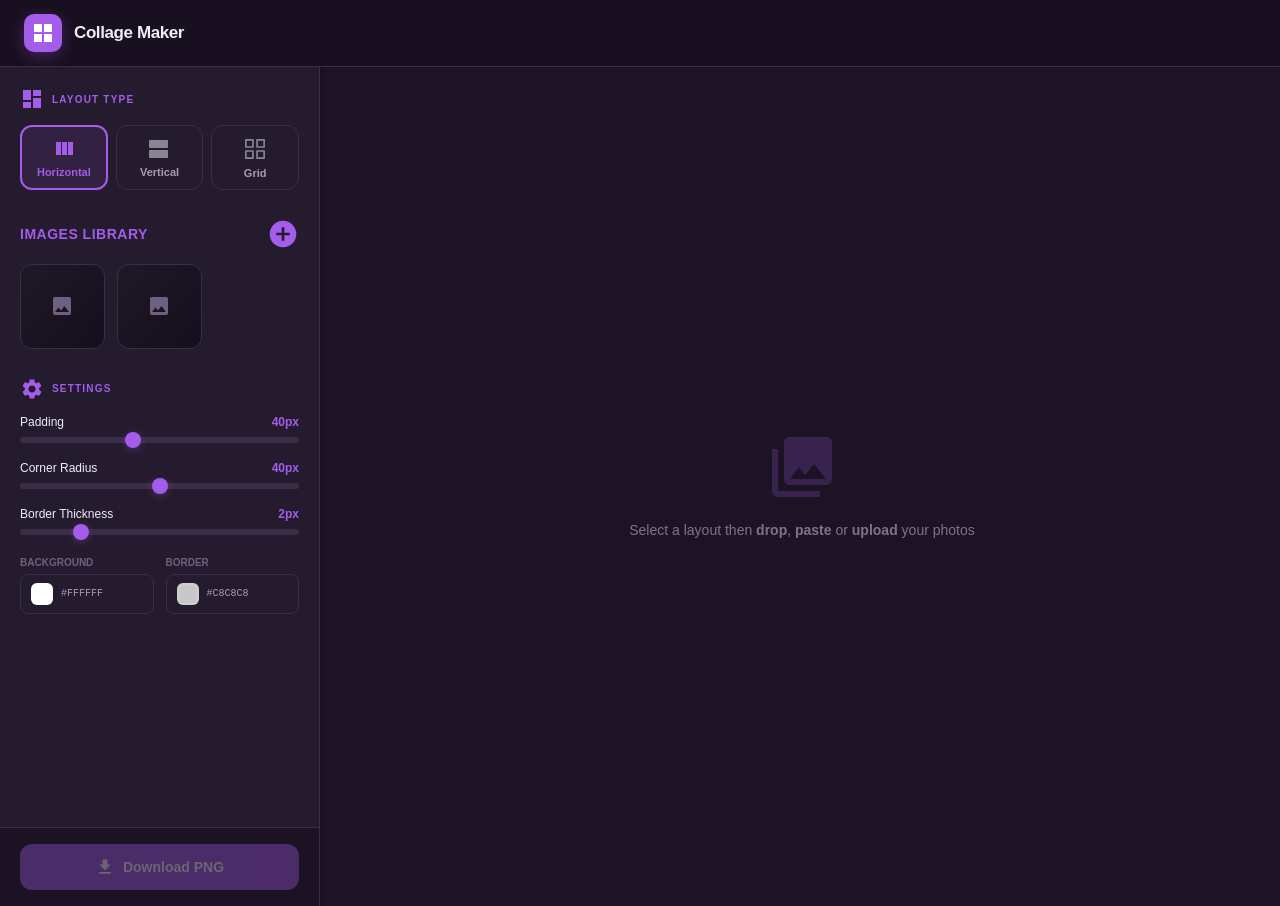
<file: index.html>
<!DOCTYPE html>
<html lang="en">
<head>
  <meta charset="UTF-8">
  <meta name="viewport" content="width=device-width, initial-scale=1.0, viewport-fit=cover">

  <title>Collage Maker — Create Photo Collages Online Free</title>
  <link rel="icon" type="image/png" href="favicon.png">
  <meta name="description" content="Free online collage maker. Create professional photo collages directly in your browser. Supports horizontal, vertical, and custom grid layouts with up to 25 images. No server uploads, 100% private.">
  <meta name="keywords" content="online collage maker, photo collage, create collage, free collage tool, private collage creator">
  <meta name="robots" content="index, follow">
  <link rel="canonical" href="https://collagemaker.app/">

  <!-- Open Graph -->
  <meta property="og:type" content="website">
  <meta property="og:url" content="https://collagemaker.app/">
  <meta property="og:title" content="Collage Maker — Professional Online Editor">
  <meta property="og:description" content="Create beautiful photo collages in seconds. No registration, no server uploads.">
  <meta property="og:image" content="https://collagemaker.app/og-image.png">
  <meta property="og:locale" content="en_US">

  <!-- Twitter Card -->
  <meta name="twitter:card" content="summary_large_image">
  <meta name="twitter:url" content="https://collagemaker.app/">
  <meta name="twitter:title" content="Collage Maker — Photo Collages Online">
  <meta name="twitter:description" content="Create private photo collages directly in your browser.">
  <meta name="twitter:image" content="https://collagemaker.app/og-image.png">

  <!-- Structured data -->
  <script type="application/ld+json">
  {
    "@context": "https://schema.org",
    "@type": "WebApplication",
    "name": "Collage Maker",
    "description": "Free online tool to create photo collages in the browser without server uploads.",
    "applicationCategory": "PhotographyApplication",
    "operatingSystem": "All",
    "offers": { "@type": "Offer", "price": "0", "priceCurrency": "USD" }
  }
  </script>
  <script src="icons.js"></script>
  <link rel="stylesheet" href="style.css">
</head>
<body>

<header>
  <div class="logo">
    <div class="logo-icon">
      <span class="material-symbols-outlined"><script>document.write(ICONS.grid_view)</script></span>
    </div>
    <div>
      <h1>Collage Maker</h1>
    </div>
  </div>
</header>

<div class="app">
  <aside class="sidebar" aria-label="Collage Settings">
    <div class="sidebar-scroll">

      <!-- Layout type -->
      <section>
        <div class="s-head">
          <span class="material-symbols-outlined"><script>document.write(ICONS.dashboard)</script></span>
          <h3>Layout Type</h3>
        </div>
        <div class="layout-grid" role="group" aria-label="Select layout type">
          <button class="lay-btn active" id="lay-h" onclick="setLayout('h')" title="Horizontal layout">
            <span class="material-symbols-outlined"><script>document.write(ICONS.view_column)</script></span>
            <span class="lay-name">Horizontal</span>
          </button>
          <button class="lay-btn" id="lay-v" onclick="setLayout('v')" title="Vertical layout">
            <span class="material-symbols-outlined"><script>document.write(ICONS.view_agenda)</script></span>
            <span class="lay-name">Vertical</span>
          </button>
          <button class="lay-btn" id="lay-grid" onclick="setLayout('grid')" title="Custom grid layout">
            <svg class="lay-svg" viewBox="-0.5 -0.5 16 16" fill="none" stroke="currentColor" stroke-linecap="round" stroke-linejoin="round" height="26" width="26">
              <path d="M1.875 1.875h4.375v4.375H1.875Z" stroke-width="1"></path>
              <path d="M8.75 1.875h4.375v4.375h-4.375Z" stroke-width="1"></path>
              <path d="M8.75 8.75h4.375v4.375h-4.375Z" stroke-width="1"></path>
              <path d="M1.875 8.75h4.375v4.375H1.875Z" stroke-width="1"></path>
            </svg>
            <span class="lay-name">Grid</span>
          </button>
        </div>
      </section>

      <!-- Grid Settings (Dynamic) -->
      <div id="gridSettings">
        <div class="s-head">
          <span class="material-symbols-outlined"><script>document.write(ICONS.table_rows)</script></span>
          <h3>Grid Configuration</h3>
        </div>
        <div class="visual-grid-wrapper" id="visualGridContainer">
          <div class="vg-header" style="display: flex; justify-content: space-between; align-items: center; width: 100%; max-width: 160px; margin-bottom: 4px;" id="vgHeader">
            <div class="grid-size-label" id="gridSizeLabel">2 &times; 2</div>
            <button type="button" class="btn-more-grid" id="btnExpandGrid" onclick="expandVisualGrid()" title="Expand up to 10x10" style="margin: 0; padding: 2px 6px; font-size: 15px;">+</button>
          </div>
        </div>
        <input type="hidden" id="gridRows" value="2">
        <input type="hidden" id="gridCols" value="2">
      </div>

      <!-- Images -->
      <section>
        <div class="s-head" style="justify-content: space-between; align-items: center; width: 100%;">
          <div style="display: flex; align-items: center; gap: 8px;">
            <h3 style="font-size: 14px; letter-spacing: 0.5px;">IMAGES LIBRARY</h3>
          </div>
          <button class="header-add-btn" id="addBtn" onclick="addSlot()" title="Add Photo">
            <span class="material-symbols-outlined" style="width:32px; height:32px;"><script>document.write(ICONS.add_circle)</script></span>
          </button>
        </div>
        <div class="slots-rows">
          <div id="slots" class="slots-grid"></div>
        </div>
      </section>

      <!-- Settings -->
      <section>
        <div class="s-head">
          <span class="material-symbols-outlined"><script>document.write(ICONS.settings)</script></span>
          <h3>Settings</h3>
        </div>
        <div style="display:flex;flex-direction:column;gap:18px;">
          <div class="setting">
            <div class="setting-head">
              <label for="spacing">Padding</label>
              <em id="vSpacing">40px</em>
            </div>
            <input type="range" id="spacing" min="0" max="100" value="40" oninput="onSetting(this,'vSpacing','px')">
          </div>
          <div class="setting">
            <div class="setting-head">
              <label for="radius">Corner Radius</label>
              <em id="vRadius">40px</em>
            </div>
            <input type="range" id="radius" min="0" max="80" value="40" oninput="onSetting(this,'vRadius','px')">
          </div>
          <div class="setting">
            <div class="setting-head">
              <label for="borderW">Border Thickness</label>
              <em id="vBorder">2px</em>
            </div>
            <input type="range" id="borderW" min="0" max="10" value="2" oninput="onSetting(this,'vBorder','px')">
          </div>
          <div class="color-pair">
            <div>
              <div class="cpg-label">Background</div>
              <div class="cpg-swatch">
                <div class="cpg-dot" id="bgDot" style="background:#ffffff;"></div>
                <span class="cpg-hex" id="bgHex">#FFFFFF</span>
                <input type="color" id="bgColor" value="#ffffff" aria-label="Background Color" oninput="onColorPick(this,'bgDot','bgHex')">
              </div>
            </div>
            <div>
              <div class="cpg-label">Border</div>
              <div class="cpg-swatch">
                <div class="cpg-dot" id="brDot" style="background:#c8c8c8;"></div>
                <span class="cpg-hex" id="brHex">#C8C8C8</span>
                <input type="color" id="borderColor" value="#c8c8c8" aria-label="Border Color" oninput="onColorPick(this,'brDot','brHex')">
              </div>
            </div>
          </div>
        </div>
      </section>

    </div>

    <!-- Sidebar footer -->
    <div class="sidebar-footer">
      <button class="btn-download" id="btnDl" disabled onclick="downloadCollage()">
        <span class="material-symbols-outlined" style="width:20px; height:20px;"><script>document.write(ICONS.download)</script></span>
        <span>Download PNG</span>
      </button>
    </div>
  </aside>

  <div class="resizer" id="sidebarResizer" title="Drag to resize"></div>

  <!-- Canvas area -->
  <main class="canvas-area">
    <div class="gen-badge" id="genBadge" aria-live="polite"><div class="gen-dot"></div>Generating…</div>
    <div class="empty-state" id="emptyState">
      <span class="material-symbols-outlined" style="width:72px; height:72px;"><script>document.write(ICONS.photo_library)</script></span>
      <p>Select a layout then <strong>drop</strong>, <strong>paste</strong> or <strong>upload</strong> your photos</p>
    </div>
    <div class="drop-hint">
      <span class="material-symbols-outlined" style="width:48px; height:48px;"><script>document.write(ICONS.add_circle)</script></span>
      <p>Drop images here</p>
    </div>
    <canvas id="outputCanvas" aria-label="Collage Preview"></canvas>
  </main>
</div>

<div id="toast" role="status" aria-live="polite"></div>
<div id="fileInputs"></div>

<script src="app.js"></script>
</body>
</html>
</file>
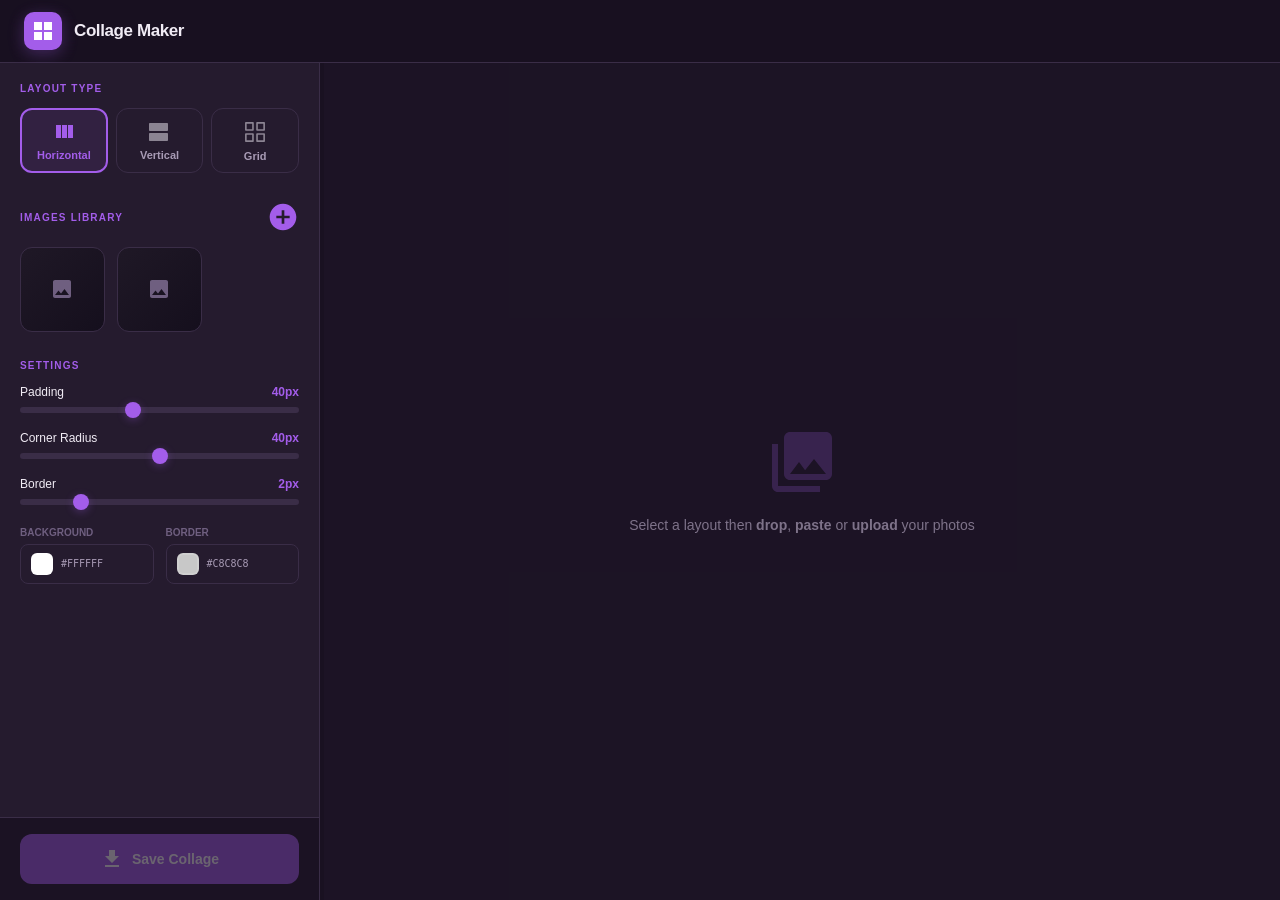
<file: CollageMaker_App(macOS)/ui.html>
<!DOCTYPE html>
<html lang="en">
<head>
  <meta charset="UTF-8">
  <meta name="viewport" content="width=device-width, initial-scale=1.0">
  <title>Collage Maker</title>
  <link rel="icon" type="image/png" href="../favicon.png">
  <script src="../icons.js"></script>
  <style>
    body {
      font-family: 'Inter', -apple-system, BlinkMacSystemFont, "Segoe UI", Roboto, Helvetica, Arial, sans-serif, "Apple Color Emoji", "Segoe UI Emoji", "Segoe UI Symbol";
    }

    .material-symbols-outlined {
      display: inline-flex;
      align-items: center;
      justify-content: center;
      width: 24px;
      height: 24px;
      flex-shrink: 0;
    }

    .material-symbols-outlined svg {
      width: 100%;
      height: 100%;
      fill: currentColor;
    }

    :root {
      --primary: #a35dea;
      --primary-hover: #b673f0;
      --primary-dim: rgba(163, 93, 234, 0.7);
      --primary-5: rgba(163, 93, 234, 0.05);
      --primary-10: rgba(163, 93, 234, 0.1);
      --primary-20: rgba(163, 93, 234, 0.2);
      --primary-30: rgba(163, 93, 234, 0.3);
      --bg: #191121;
      --bg-50: rgba(25, 17, 33, 0.5);
      --bg-80: rgba(25, 17, 33, 0.8);
      --surface: #251b2e;
      --surface-30: rgba(37, 27, 46, 0.3);
      --border: #3a2d47;
      --text: #f1ecf5;
      --text-dim: #a89bb5;
      --text-faint: #6f5f80;
      --white: #ffffff;
      --red: #ef4444;
      --green: #22c55e;
    }

    *, *::before, *::after { box-sizing: border-box; margin: 0; padding: 0; }

    html, body {
      height: 100vh;
      background: var(--bg);
      color: var(--text);
      font-family: 'Inter', sans-serif;
      font-size: 14px;
      -webkit-font-smoothing: antialiased;
      overflow: hidden;
    }
    body { display: flex; flex-direction: column; }

    .material-symbols-outlined {
      font-variation-settings: 'FILL' 0, 'wght' 400, 'GRAD' 0, 'opsz' 24;
      vertical-align: middle;
    }

    /* ── Header ── */
    header {
      display: flex; align-items: center; justify-content: space-between;
      padding: 12px 24px;
      border-bottom: 1px solid var(--border);
      background: var(--bg-50);
      backdrop-filter: blur(20px);
      flex-shrink: 0;
    }
    .logo { display: flex; align-items: center; gap: 12px; }
    .logo-icon {
      background: var(--primary); padding: 7px; border-radius: 10px;
      display: flex; align-items: center; justify-content: center;
      box-shadow: 0 4px 16px var(--primary-30);
    }
    .logo-icon .material-symbols-outlined { color: var(--white); font-size: 20px; }
    .logo h1 { font-size: 17px; font-weight: 700; letter-spacing: -0.4px; line-height: 1.2; }
    .logo-sub { font-size: 11px; color: var(--primary-dim); font-weight: 500; margin-top: 1px; }

    /* ── App shell ── */
    .app { display: flex; flex: 1; overflow: hidden; }

    /* ── Sidebar ── */
    .sidebar { width: var(--sidebar-width, 320px); min-width: var(--sidebar-width, 320px); flex-shrink: 0; background: var(--surface); border-right: 1px solid var(--border); display: flex; flex-direction: column; overflow: hidden; z-index: 10; transition: width 0.05s linear; height: 100%; }
    
    /* ── Resizer ── */
    .resizer { width: 4px; cursor: col-resize; background: transparent; z-index: 20; transition: background 0.2s; position: relative; }
    .resizer::after { content: ''; position: absolute; top: 0; bottom: 0; left: -2px; right: -2px; }
    .resizer:hover, .resizer.active { background: var(--primary-30); }

    .sidebar-scroll {
      flex: 1; overflow-y: auto; padding: 20px 20px 24px;
      display: flex; flex-direction: column; gap: 28px;
    }
    .sidebar-scroll::-webkit-scrollbar { width: 4px; }
    .sidebar-scroll::-webkit-scrollbar-track { background: transparent; }
    .sidebar-scroll::-webkit-scrollbar-thumb { background: var(--border); border-radius: 10px; }

    .sidebar-footer {
      padding: 16px 20px;
      border-top: 1px solid var(--border);
      background: var(--bg-80);
    }

    /* ── Section headers ── */
    .s-head { display: flex; align-items: center; gap: 8px; color: var(--primary); margin-bottom: 14px; }
    .s-head h3 { font-size: 10px; font-weight: 700; text-transform: uppercase; letter-spacing: 1.2px; }

    /* ── Layout picker ── */
    .layout-grid { display: grid; grid-template-columns: repeat(3, 1fr); gap: 8px; }
    .lay-btn {
      display: flex; flex-direction: column; align-items: center; justify-content: center;
      gap: 5px; padding: 10px 4px;
      border: 1px solid var(--border); border-radius: 12px;
      background: transparent; cursor: pointer;
      transition: all 0.18s ease; color: var(--text);
      user-select: none;
    }
    .lay-btn:hover { border-color: rgba(163,93,234,0.5); }
    .lay-btn.active { border: 2px solid var(--primary); background: var(--primary-10); }
    .lay-btn .material-symbols-outlined, .lay-btn .lay-svg { font-size: 26px; opacity: 0.5; transition: opacity 0.2s; }
    .lay-btn.active .material-symbols-outlined, .lay-btn.active .lay-svg { color: var(--primary); opacity: 1; }
    .lay-name { font-size: 11px; font-weight: 600; color: var(--text-dim); }
    .lay-btn.active .lay-name { color: var(--primary); }

    /* ── Image slots ── */
    .header-add-btn {
      background: none; border: none; padding: 0; cursor: pointer;
      color: var(--primary); display: flex; align-items: center; justify-content: center;
      transition: transform 0.2s, opacity 0.2s;
    }
    .header-add-btn:hover { transform: scale(1.1); opacity: 0.9; }
    .header-add-btn:disabled { opacity: 0.35; cursor: default; }

    .slots-grid { display: flex; flex-wrap: wrap; gap: 12px; margin-top: 10px; }
    .slot {
      position: relative; border-radius: 12px; overflow: hidden;
      border: 1px solid var(--border);
      background: linear-gradient(135deg, #1f1826 0%, #150f1d 100%);
      cursor: pointer; transition: all 0.2s;
      width: calc(33.333% - 8px); aspect-ratio: 1/1;
      display: flex; align-items: center; justify-content: center;
    }
    .slot:hover { border-color: var(--primary-dim); transform: translateY(-2px); }
    .slot.empty { border-style: solid; }
    .slot .slot-icon { color: var(--text-faint); font-size: 24px; }
    .slot:hover .slot-icon { color: var(--primary); }

    .slot.filled { border-style: solid; padding: 0; }
    .slot-thumb { width: 100%; height: 100%; object-fit: cover; display: block; position: absolute; inset: 0; }
    .slot-overlay {
      position: absolute; inset: 0;
      background: rgba(0,0,0,0.4);
      opacity: 0; display: flex; align-items: center; justify-content: center; gap: 8px;
      transition: opacity 0.2s;
    }
    .slot.filled:hover .slot-overlay { opacity: 1; }
    .slot-ol-btn {
      width: 32px; height: 32px; border: none; border-radius: 50%;
      background: rgba(255,255,255,0.2); backdrop-filter: blur(10px);
      display: flex; align-items: center; justify-content: center;
      cursor: pointer; transition: background 0.15s; color: var(--white);
    }
    .slot-ol-btn:hover { background: rgba(255,255,255,0.35); }
    .slot-ol-btn.delete:hover { background: rgba(239,68,68,0.7); }
    .slot-fname {
      position: absolute; bottom: 6px; left: 8px; right: 8px;
      font-size: 10px; font-weight: 600; color: var(--white);
      background: var(--bg-80); backdrop-filter: blur(6px);
      padding: 4px 8px; border-radius: 6px;
      white-space: nowrap; overflow: hidden; text-overflow: ellipsis;
      pointer-events: none; display: none;
    }

    /* ── Sliders ── */
    .setting { display: flex; flex-direction: column; gap: 8px; }
    .setting-head { display: flex; justify-content: space-between; align-items: center; }
    .setting-head label { font-size: 12px; font-weight: 500; }
    .setting-head em { font-style: normal; font-weight: 700; color: var(--primary); font-size: 12px; }
    input[type=range] { appearance: none; -webkit-appearance: none; width: 100%; height: 6px; background: var(--border); border-radius: 6px; outline: none; cursor: pointer; accent-color: var(--primary); }
    input[type=range]::-webkit-slider-thumb { appearance: none; -webkit-appearance: none; width: 16px; height: 16px; border-radius: 50%; background: var(--primary); box-shadow: 0 2px 8px var(--primary-30); cursor: pointer; transition: transform 0.15s; }
    input[type=range]::-webkit-slider-thumb:hover { transform: scale(1.2); }

    /* ── Color pickers ── */
    .color-pair { display: grid; grid-template-columns: 1fr 1fr; gap: 12px; padding-top: 4px; }
    .cpg-label { font-size: 10px; font-weight: 700; text-transform: uppercase; color: var(--text-faint); margin-bottom: 6px; }
    .cpg-swatch { display: flex; align-items: center; gap: 8px; padding: 8px 10px; border-radius: 8px; background: var(--surface); border: 1px solid var(--border); cursor: pointer; position: relative; transition: border-color 0.2s; }
    .cpg-swatch:hover { border-color: rgba(163,93,234,0.5); }
    .cpg-dot { width: 22px; height: 22px; border-radius: 6px; border: 2px solid rgba(255,255,255,0.15); flex-shrink: 0; }
    .cpg-hex { font-size: 10px; font-family: monospace; color: var(--text-dim); }
    .cpg-swatch input[type=color] { position: absolute; inset: 0; width: 100%; height: 100%; opacity: 0; cursor: pointer; }

    /* ── Download button ── */
    .btn-download { width: 100%; padding: 13px; border-radius: 12px; border: none; cursor: pointer; font-family: inherit; font-weight: 700; font-size: 14px; background: var(--primary); color: var(--white); box-shadow: 0 6px 20px var(--primary-20); transition: all 0.2s; display: flex; align-items: center; justify-content: center; gap: 8px; }
    .btn-download:hover { background: var(--primary-hover); transform: translateY(-1px); box-shadow: 0 8px 28px var(--primary-30); }
    .btn-download:disabled { opacity: 0.35; cursor: not-allowed; transform: none; box-shadow: none; }

    /* ── Canvas area ── */
    .canvas-area { flex: 1; display: flex; align-items: center; justify-content: center; padding: 40px; position: relative; background: var(--surface-30); overflow: hidden; transition: background 0.2s; }
    .canvas-area.drag-over { background: var(--primary-10); outline: 2px dashed var(--primary); outline-offset: -20px; }
    .canvas-area.drag-over .empty-state, .canvas-area.drag-over .preview-img { opacity: 0; pointer-events: none; }
    .canvas-area.drag-over .drop-hint { display: flex; }
    
    .drop-hint {
      position: absolute; inset: 0;
      display: none; flex-direction: column; align-items: center; justify-content: center;
      gap: 12px; color: var(--primary); z-index: 10;
      pointer-events: none; animation: hintFade 0.2s ease;
    }
    .drop-hint p { font-weight: 700; font-size: 16px; letter-spacing: 0.5px; }
    @keyframes hintFade { from{opacity:0;transform:scale(0.9)} to{opacity:1;transform:scale(1)} }

    .empty-state { text-align: center; z-index: 1; opacity: 0.7; pointer-events: none; transition: opacity 0.2s; }
    .empty-state .material-symbols-outlined { 
      width: 72px; height: 72px;
      color: var(--primary-30); margin: 0 auto 16px; display: flex; 
    }
    .empty-state p { color: var(--text-dim); font-size: 14px; line-height: 1.7; }
    .empty-state strong { color: var(--text-main); }
    .preview-img { max-width: 100%; max-height: 100%; box-shadow: 0 28px 80px rgba(0,0,0,0.65), 0 0 0 1px rgba(255,255,255,0.04); display: none; animation: canvasFadeIn 0.35s ease; }
    @keyframes canvasFadeIn { from{opacity:0;transform:scale(.97)} to{opacity:1;transform:scale(1)} }

    .gen-badge { position: absolute; top: 16px; right: 16px; display: none; align-items: center; gap: 8px; background: var(--primary-10); border: 1px solid var(--primary-30); color: var(--primary); padding: 6px 14px; border-radius: 30px; font-size: 11px; font-weight: 700; }
    .gen-badge.show { display: flex; }
    .gen-dot { width: 7px; height: 7px; border-radius: 50%; background: var(--primary); animation: genPulse 0.8s infinite ease-in-out; }
    @keyframes genPulse { 0%,100%{opacity:1;transform:scale(1)} 50%{opacity:.3;transform:scale(.5)} }

    #gridSettings { display: none; background: var(--surface-30); border: 1px solid var(--border); border-radius: 12px; padding: 14px; margin-bottom: 10px; flex-direction: column; gap: 12px; }
    #gridSettings.show { display: flex; }
    .visual-grid-wrapper { display: flex; flex-direction: column; align-items: center; gap: 8px; margin-top: 5px; }
    .visual-grid { display: grid; grid-template-columns: repeat(5, 1fr); gap: 4px; width: 100%; max-width: 160px; padding: 10px; background: var(--bg-100); border: 1px solid var(--border); border-radius: 12px; touch-action: none; user-select: none; cursor: crosshair; }
    .vg-cell { aspect-ratio: 1/1; background: var(--bg-50); border: 1px solid var(--border); border-radius: 4px; pointer-events: none; transition: background 0.1s, border-color 0.1s; }
    .vg-cell.active { background: var(--accent); border-color: var(--accent); opacity: 0.8; }
    .grid-size-label { font-size: 13px; font-weight: 700; color: var(--text-sec); font-family: inherit; }
    .grid-inputs { display: grid; grid-template-columns: 1fr 1fr; gap: 12px; }
    .btn-more-grid { margin-top: 4px; padding: 4px 8px; border-radius: 4px; background: transparent; border: 1px solid var(--border); color: var(--text-dim); font-size: 11px; font-weight: 600; cursor: pointer; transition: all 0.2s; }
    .btn-more-grid:hover { background: var(--surface); color: var(--text); }
    .grid-input-group label { display: block; font-size: 10px; font-weight: 700; text-transform: uppercase; color: var(--text-faint); margin-bottom: 6px; }
    .grid-input-group input { width: 100%; height: 36px; border-radius: 8px; background: var(--surface); border: 1px solid var(--border); color: var(--text); padding: 0 10px; font-family: inherit; font-weight: 600; outline: none; }

    .toast { position: fixed; bottom: 24px; left: 50%; transform: translateX(-50%); padding: 10px 20px; border-radius: 30px; font-size: 13px; font-weight: 600; background: var(--surface); border: 1px solid var(--border); box-shadow: 0 8px 32px rgba(0,0,0,0.5); display: none; z-index: 999; }
    .toast.show { display: block; }
    .toast.ok { border-color: rgba(34,197,94,0.4); color: var(--green); }
    .toast.err { border-color: rgba(239,68,68,0.3); color: var(--red); }
  </style>
</head>
<body>

<header>
  <div class="logo">
    <div class="logo-icon"><span class="material-symbols-outlined"><script>document.write(ICONS.grid_view)</script></span></div>
    <div>
      <h1>Collage Maker</h1>
    </div>
  </div>
</header>

<div class="app">
  <aside class="sidebar">
    <div class="sidebar-scroll">
      <section>
        <div class="s-head"><h3>Layout Type</h3></div>
        <div class="layout-grid">
          <button class="lay-btn active" id="lay-h" onclick="setLayout('h')" title="Horizontal">
            <span class="material-symbols-outlined"><script>document.write(ICONS.view_column)</script></span>
            <span class="lay-name">Horizontal</span>
          </button>
          <button class="lay-btn" id="lay-v" onclick="setLayout('v')" title="Vertical">
            <span class="material-symbols-outlined"><script>document.write(ICONS.view_agenda)</script></span>
            <span class="lay-name">Vertical</span>
          </button>
          <button class="lay-btn" id="lay-grid" onclick="setLayout('grid')" title="Grid">
            <svg class="lay-svg" viewBox="-0.5 -0.5 16 16" fill="none" stroke="currentColor" stroke-linecap="round" stroke-linejoin="round" height="26" width="26">
              <path d="M1.875 1.875h4.375v4.375H1.875Z" stroke-width="1"></path>
              <path d="M8.75 1.875h4.375v4.375h-4.375Z" stroke-width="1"></path>
              <path d="M8.75 8.75h4.375v4.375h-4.375Z" stroke-width="1"></path>
              <path d="M1.875 8.75h4.375v4.375H1.875Z" stroke-width="1"></path>
            </svg>
            <span class="lay-name">Grid</span>
          </button>
        </div>
      </section>

      <div id="gridSettings">
        <div class="s-head"><h3>Grid Configuration</h3></div>
        
        <div class="visual-grid-wrapper" id="visualGridContainer">
          <div class="vg-header" style="display: flex; justify-content: space-between; align-items: center; width: 100%; max-width: 160px; margin-bottom: 4px;" id="vgHeader">
            <div class="grid-size-label" id="gridSizeLabel">2 &times; 2</div>
            <button type="button" class="btn-more-grid" id="btnExpandGrid" onclick="expandVisualGrid()" title="Expand up to 10x10" style="margin: 0; padding: 2px 6px; font-size: 15px;">+</button>
          </div>
        </div>

        <input type="hidden" id="gridRows" value="2">
        <input type="hidden" id="gridCols" value="2">
      </div>

      <section>
        <div class="s-head" style="justify-content: space-between; width: 100%;">
          <h3>IMAGES LIBRARY</h3>
          <button class="header-add-btn" id="addBtn" onclick="addSlot()">
            <span class="material-symbols-outlined" style="width: 32px; height: 32px;"><script>document.write(ICONS.add_circle)</script></span>
          </button>
        </div>
        <div id="slots" class="slots-grid"></div>
      </section>

      <section>
        <div class="s-head"><h3>Settings</h3></div>
        <div style="display:flex;flex-direction:column;gap:18px;">
          <div class="setting">
            <div class="setting-head"><label>Padding</label><em id="vSpacing">40px</em></div>
            <input type="range" id="spacing" min="0" max="100" value="40" oninput="onSetting(this,'vSpacing')">
          </div>
          <div class="setting">
            <div class="setting-head"><label>Corner Radius</label><em id="vRadius">40px</em></div>
            <input type="range" id="radius" min="0" max="80" value="40" oninput="onSetting(this,'vRadius')">
          </div>
          <div class="setting">
            <div class="setting-head"><label>Border</label><em id="vBorder">2px</em></div>
            <input type="range" id="borderWidth" min="0" max="10" value="2" oninput="onSetting(this,'vBorder')">
          </div>
          <div class="color-pair">
            <div>
              <div class="cpg-label">Background</div>
              <div class="cpg-swatch">
                <div class="cpg-dot" id="bgDot" style="background:#ffffff;"></div>
                <span class="cpg-hex" id="bgHex">#FFFFFF</span>
                <input type="color" id="bgColor" value="#ffffff" oninput="onColorPick(this,'bgDot','bgHex')">
              </div>
            </div>
            <div>
              <div class="cpg-label">Border</div>
              <div class="cpg-swatch">
                <div class="cpg-dot" id="brDot" style="background:#c8c8c8;"></div>
                <span class="cpg-hex" id="brHex">#C8C8C8</span>
                <input type="color" id="borderColor" value="#c8c8c8" oninput="onColorPick(this,'brDot','brHex')">
              </div>
            </div>
          </div>
        </div>
      </section>
    </div>

    <div class="sidebar-footer">
      <button class="btn-download" id="btnDl" disabled onclick="saveCollage()">
        <span class="material-symbols-outlined"><script>document.write(ICONS.download)</script></span>
        <span>Save Collage</span>
      </button>
    </div>
  </aside>

  <div class="resizer" id="sidebarResizer" title="Drag to resize"></div>

  <main class="canvas-area">
    <div class="gen-badge" id="genBadge"><div class="gen-dot"></div>Generating…</div>
    <div class="empty-state" id="emptyState">
      <span class="material-symbols-outlined" style="width: 72px; height: 72px;"><script>document.write(ICONS.photo_library)</script></span>
      <p>Select a layout then <strong>drop</strong>, <strong>paste</strong> or <strong>upload</strong> your photos</p>
    </div>
    <div class="drop-hint">
      <span class="material-symbols-outlined" style="width:48px; height:48px;"><script>document.write(ICONS.add_circle)</script></span>
      <p>Drop images here</p>
    </div>
    <img id="previewImg" class="preview-img">
  </main>
</div>

<div id="toast" class="toast"></div>

<script>
  let layoutMode = 'h';
  let slotIds = [1, 2];
  let images = {}; // id -> {thumb, name}
  let previewTimer = null;

  function showToast(msg, ok=true) {
    const t = document.getElementById('toast');
    t.textContent = msg;
    t.className = 'toast show ' + (ok ? 'ok' : 'err');
    setTimeout(() => t.className = 'toast', 3000);
  }

  function setLayout(mode) {
    layoutMode = mode;
    document.querySelectorAll('.lay-btn').forEach(b => b.classList.remove('active'));
    document.getElementById('lay-' + mode).classList.add('active');
    
    const gs = document.getElementById('gridSettings');
    gs.classList.toggle('show', mode === 'grid');
    
    if (mode === 'grid') {
      onGridChange();
    } else {
      slotIds = [1, 2];
      document.getElementById('addBtn').disabled = false;
      renderSlots();
    }
    schedulePreview();
  }

  function onGridChange() {
    const rows = parseInt(document.getElementById('gridRows').value) || 1;
    const cols = parseInt(document.getElementById('gridCols').value) || 1;
    const count = rows * cols;
    slotIds = Array.from({length: count}, (_, i) => i + 1);
    document.getElementById('addBtn').disabled = true;
    renderSlots();
    schedulePreview();
  }

  function addSlot() {
    if (layoutMode === 'grid' || slotIds.length >= 50) return;
    const newId = Math.max(...slotIds, 0) + 1;
    slotIds.push(newId);
    if (slotIds.length >= 50) document.getElementById('addBtn').disabled = true;
    renderSlots();
  }

  function removeSlot(id) {
    if (slotIds.length <= 2) return;
    slotIds = slotIds.filter(sid => sid !== id);
    delete images[id];
    document.getElementById('addBtn').disabled = false;
    renderSlots();
    schedulePreview();
  }

  function renderSlots() {
    const container = document.getElementById('slots');
    container.innerHTML = '';
    slotIds.forEach(id => {
      const isFilled = !!images[id];
      const slotEl = document.createElement('div');
      slotEl.className = `slot ${isFilled ? 'filled' : 'empty'}`;
      slotEl.onclick = () => pickImage(id);

      if (isFilled) {
        slotEl.innerHTML = `
          <img src="${images[id].thumb}" class="slot-thumb">
          <div class="slot-overlay">
            <button class="slot-ol-btn" title="Replace"><span class="material-symbols-outlined">${ICONS.sync}</span></button>
            <button class="slot-ol-btn delete" title="Delete" onclick="event.stopPropagation(); removeSlot(${id})">
              <span class="material-symbols-outlined">${ICONS.delete_forever}</span>
            </button>
          </div>
          <div class="slot-fname">${images[id].name}</div>
        `;
      } else {
        slotEl.innerHTML = `<span class="material-symbols-outlined slot-icon">${ICONS.image}</span>`;
      }
      container.appendChild(slotEl);
    });
  }

  async function pickImage(id) {
    const res = await window.pywebview.api.pick_image(id);
    if (res && res.success) {
      images[id] = { thumb: res.thumb, name: res.name };
      renderSlots();
      schedulePreview();
    }
  }

  function onSetting(el, vId) {
    document.getElementById(vId).textContent = el.value + 'px';
    schedulePreview();
  }

  function onColorPick(el, dId, hId) {
    document.getElementById(dId).style.background = el.value;
    document.getElementById(hId).textContent = el.value.toUpperCase();
    schedulePreview();
  }

  function schedulePreview() {
    clearTimeout(previewTimer);
    previewTimer = setTimeout(generateCollage, 400);
  }

  async function generateCollage() {
    const filledCount = Object.keys(images).length;
    if (filledCount < slotIds.length) {
      document.getElementById('btnDl').disabled = true;
      return;
    }

    document.getElementById('genBadge').classList.add('show');
    const settings = {
      layout: layoutMode,
      count: slotIds.length,
      rows: document.getElementById('gridRows').value,
      cols: document.getElementById('gridCols').value,
      spacing: document.getElementById('spacing').value,
      radius: document.getElementById('radius').value,
      borderWidth: document.getElementById('borderWidth').value,
      bgColor: document.getElementById('bgColor').value,
      borderColor: document.getElementById('borderColor').value
    };

    const res = await window.pywebview.api.generate_collage(settings);
    document.getElementById('genBadge').classList.remove('show');
    
    if (res && res.success) {
      const img = document.getElementById('previewImg');
      img.src = res.preview;
      img.style.display = 'block';
      document.getElementById('emptyState').style.display = 'none';
      document.getElementById('btnDl').disabled = false;
    } else if (res) {
      showToast(res.error || 'Error', false);
    }
  }

  async function saveCollage() {
    const res = await window.pywebview.api.save_collage();
    if (res && res.success) {
      showToast('Saved successfully!');
    } else if (res && res.error && res.error !== 'Отменено' && res.error !== 'Cancelled') {
      showToast(res.error, false);
    }
  }

  function initCenterDragAndDrop() {
    const area = document.querySelector('.canvas-area');
    if (!area) return;

    area.ondragover = e => { e.preventDefault(); area.classList.add('drag-over'); };
    area.ondragleave = () => area.classList.remove('drag-over');
    area.ondrop = async e => {
      e.preventDefault();
      area.classList.remove('drag-over');
      const files = Array.from(e.dataTransfer.files).filter(f => f.type.startsWith('image/'));
      if (files.length === 0) return;

      let usedIds = Object.keys(images).map(Number);
      for (const file of files) {
        let targetId = slotIds.find(id => !usedIds.includes(id));
        if (!targetId && layoutMode !== 'grid' && slotIds.length < 50) {
          addSlot();
          targetId = slotIds[slotIds.length - 1];
        }
        if (!targetId) continue;
        usedIds.push(targetId);

        const reader = new FileReader();
        const tid = targetId; // capture for async
        reader.onload = async ev => {
          const res = await window.pywebview.api.add_image_data(tid, ev.target.result, file.name);
          if (res && res.success) {
            images[tid] = { thumb: res.thumb, name: res.name };
            renderSlots();
            schedulePreview();
          }
        };
        reader.readAsDataURL(file);
      }
    };
  }

  function initPasteSupport() {
    window.addEventListener('paste', async e => {
      const items = (e.clipboardData || e.originalEvent.clipboardData).items;
      let usedIds = Object.keys(images).map(Number);
      for (const item of items) {
        if (item.type.indexOf('image') !== -1) {
          const file = item.getAsFile();
          let targetId = slotIds.find(id => !usedIds.includes(id));
          if (!targetId && layoutMode !== 'grid' && slotIds.length < 50) {
            addSlot();
            targetId = slotIds[slotIds.length - 1];
          }
          if (!targetId) continue;
          usedIds.push(targetId);

          const reader = new FileReader();
          const tid = targetId;
          reader.onload = async ev => {
            const res = await window.pywebview.api.add_image_data(tid, ev.target.result, file.name || 'Pasted Image');
            if (res && res.success) {
              images[tid] = { thumb: res.thumb, name: res.name };
              renderSlots();
              schedulePreview();
            }
          };
          reader.readAsDataURL(file);
        }
      }
    });
  }

  // Init
  renderSlots();
  initCenterDragAndDrop();
  initPasteSupport();
  initSidebarResizer();

  function initSidebarResizer() {
    const resizer = document.getElementById('sidebarResizer');
    const sidebar = document.querySelector('.sidebar');
    if (!resizer || !sidebar) return;

    // Load saved width
    const savedWidth = localStorage.getItem('collage-sidebar-width');
    if (savedWidth) {
      document.documentElement.style.setProperty('--sidebar-width', savedWidth + 'px');
    }

    let isResizing = false;

    resizer.addEventListener('mousedown', e => {
      isResizing = true;
      resizer.classList.add('active');
      document.body.style.cursor = 'col-resize';
      document.body.style.userSelect = 'none';
    });

    window.addEventListener('mousemove', e => {
      if (!isResizing) return;
      let newWidth = e.clientX;
      if (newWidth < 280) newWidth = 280;
      if (newWidth > 600) newWidth = 600;
      document.documentElement.style.setProperty('--sidebar-width', newWidth + 'px');
    });

    window.addEventListener('mouseup', () => {
      if (!isResizing) return;
      isResizing = false;
      resizer.classList.remove('active');
      document.body.style.cursor = '';
      document.body.style.userSelect = '';
      const finalWidth = parseInt(getComputedStyle(sidebar).width);
      localStorage.setItem('collage-sidebar-width', finalWidth);
    });
  }
</script>
</body>
</html>
</file>
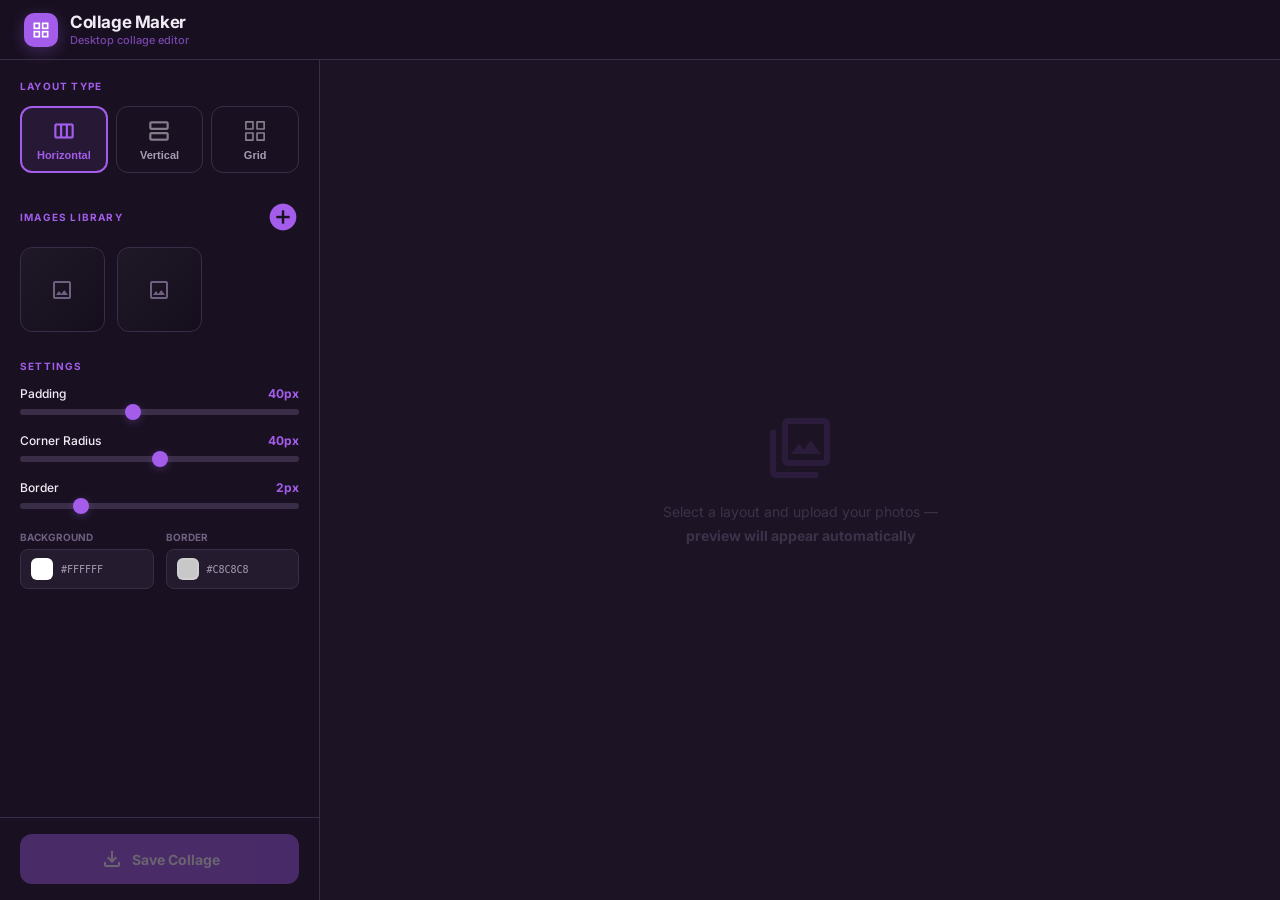
<file: CollageMaker_App(macOS)/Collage Maker.app/Contents/Resources/ui.html>
<!DOCTYPE html>
<html lang="en">
<head>
  <meta charset="UTF-8">
  <meta name="viewport" content="width=device-width, initial-scale=1.0">
  <title>Collage Maker</title>
  <link rel="preconnect" href="https://fonts.googleapis.com">
  <link rel="preconnect" href="https://fonts.gstatic.com" crossorigin>
  <link href="https://fonts.googleapis.com/css2?family=Inter:wght@400;500;600;700&display=swap" rel="stylesheet">
  <link href="https://fonts.googleapis.com/css2?family=Material+Symbols+Outlined:wght,FILL@100..700,0..1&display=swap" rel="stylesheet">
  <style>
    :root {
      --primary: #a35dea;
      --primary-hover: #b673f0;
      --primary-dim: rgba(163, 93, 234, 0.7);
      --primary-5: rgba(163, 93, 234, 0.05);
      --primary-10: rgba(163, 93, 234, 0.1);
      --primary-20: rgba(163, 93, 234, 0.2);
      --primary-30: rgba(163, 93, 234, 0.3);
      --bg: #191121;
      --bg-50: rgba(25, 17, 33, 0.5);
      --bg-80: rgba(25, 17, 33, 0.8);
      --surface: #251b2e;
      --surface-30: rgba(37, 27, 46, 0.3);
      --border: #3a2d47;
      --text: #f1ecf5;
      --text-dim: #a89bb5;
      --text-faint: #6f5f80;
      --white: #ffffff;
      --red: #ef4444;
      --green: #22c55e;
    }

    *, *::before, *::after { box-sizing: border-box; margin: 0; padding: 0; }

    html, body {
      height: 100vh;
      background: var(--bg);
      color: var(--text);
      font-family: 'Inter', sans-serif;
      font-size: 14px;
      -webkit-font-smoothing: antialiased;
      overflow: hidden;
    }
    body { display: flex; flex-direction: column; }

    .material-symbols-outlined {
      font-variation-settings: 'FILL' 0, 'wght' 400, 'GRAD' 0, 'opsz' 24;
      vertical-align: middle;
    }

    /* ── Header ── */
    header {
      display: flex; align-items: center; justify-content: space-between;
      padding: 12px 24px;
      border-bottom: 1px solid var(--border);
      background: var(--bg-50);
      backdrop-filter: blur(20px);
      flex-shrink: 0;
    }
    .logo { display: flex; align-items: center; gap: 12px; }
    .logo-icon {
      background: var(--primary); padding: 7px; border-radius: 10px;
      display: flex; align-items: center; justify-content: center;
      box-shadow: 0 4px 16px var(--primary-30);
    }
    .logo-icon .material-symbols-outlined { color: var(--white); font-size: 20px; }
    .logo h1 { font-size: 17px; font-weight: 700; letter-spacing: -0.4px; line-height: 1.2; }
    .logo-sub { font-size: 11px; color: var(--primary-dim); font-weight: 500; margin-top: 1px; }

    /* ── App shell ── */
    .app { display: flex; flex: 1; overflow: hidden; }

    /* ── Sidebar ── */
    .sidebar {
      width: 320px; flex-shrink: 0;
      background: var(--bg);
      border-right: 1px solid var(--border);
      display: flex; flex-direction: column;
      height: 100%;
    }
    .sidebar-scroll {
      flex: 1; overflow-y: auto; padding: 20px 20px 24px;
      display: flex; flex-direction: column; gap: 28px;
    }
    .sidebar-scroll::-webkit-scrollbar { width: 4px; }
    .sidebar-scroll::-webkit-scrollbar-track { background: transparent; }
    .sidebar-scroll::-webkit-scrollbar-thumb { background: var(--border); border-radius: 10px; }

    .sidebar-footer {
      padding: 16px 20px;
      border-top: 1px solid var(--border);
      background: var(--bg-80);
    }

    /* ── Section headers ── */
    .s-head { display: flex; align-items: center; gap: 8px; color: var(--primary); margin-bottom: 14px; }
    .s-head h3 { font-size: 10px; font-weight: 700; text-transform: uppercase; letter-spacing: 1.2px; }

    /* ── Layout picker ── */
    .layout-grid { display: grid; grid-template-columns: repeat(3, 1fr); gap: 8px; }
    .lay-btn {
      display: flex; flex-direction: column; align-items: center; justify-content: center;
      gap: 5px; padding: 10px 4px;
      border: 1px solid var(--border); border-radius: 12px;
      background: transparent; cursor: pointer;
      transition: all 0.18s ease; color: var(--text);
      user-select: none;
    }
    .lay-btn:hover { border-color: rgba(163,93,234,0.5); }
    .lay-btn.active { border: 2px solid var(--primary); background: var(--primary-10); }
    .lay-btn .material-symbols-outlined, .lay-btn .lay-svg { font-size: 26px; opacity: 0.5; transition: opacity 0.2s; }
    .lay-btn.active .material-symbols-outlined, .lay-btn.active .lay-svg { color: var(--primary); opacity: 1; }
    .lay-name { font-size: 11px; font-weight: 600; color: var(--text-dim); }
    .lay-btn.active .lay-name { color: var(--primary); }

    /* ── Image slots ── */
    .header-add-btn {
      background: none; border: none; padding: 0; cursor: pointer;
      color: var(--primary); display: flex; align-items: center; justify-content: center;
      transition: transform 0.2s, opacity 0.2s;
    }
    .header-add-btn:hover { transform: scale(1.1); opacity: 0.9; }
    .header-add-btn:disabled { opacity: 0.35; cursor: default; }

    .slots-grid { display: flex; flex-wrap: wrap; gap: 12px; margin-top: 10px; }
    .slot {
      position: relative; border-radius: 12px; overflow: hidden;
      border: 1px solid var(--border);
      background: linear-gradient(135deg, #1f1826 0%, #150f1d 100%);
      cursor: pointer; transition: all 0.2s;
      width: calc(33.333% - 8px); aspect-ratio: 1/1;
      display: flex; align-items: center; justify-content: center;
    }
    .slot:hover { border-color: var(--primary-dim); transform: translateY(-2px); }
    .slot.empty { border-style: solid; }
    .slot .slot-icon { color: var(--text-faint); font-size: 24px; }
    .slot:hover .slot-icon { color: var(--primary); }

    .slot.filled { border-style: solid; padding: 0; }
    .slot-thumb { width: 100%; height: 100%; object-fit: cover; display: block; position: absolute; inset: 0; }
    .slot-overlay {
      position: absolute; inset: 0;
      background: rgba(0,0,0,0.4);
      opacity: 0; display: flex; align-items: center; justify-content: center; gap: 8px;
      transition: opacity 0.2s;
    }
    .slot.filled:hover .slot-overlay { opacity: 1; }
    .slot-ol-btn {
      width: 32px; height: 32px; border: none; border-radius: 50%;
      background: rgba(255,255,255,0.2); backdrop-filter: blur(10px);
      display: flex; align-items: center; justify-content: center;
      cursor: pointer; transition: background 0.15s; color: var(--white);
    }
    .slot-ol-btn:hover { background: rgba(255,255,255,0.35); }
    .slot-ol-btn.delete:hover { background: rgba(239,68,68,0.7); }
    .slot-fname {
      position: absolute; bottom: 6px; left: 8px; right: 8px;
      font-size: 10px; font-weight: 600; color: var(--white);
      background: var(--bg-80); backdrop-filter: blur(6px);
      padding: 4px 8px; border-radius: 6px;
      white-space: nowrap; overflow: hidden; text-overflow: ellipsis;
      pointer-events: none; display: none;
    }

    /* ── Sliders ── */
    .setting { display: flex; flex-direction: column; gap: 8px; }
    .setting-head { display: flex; justify-content: space-between; align-items: center; }
    .setting-head label { font-size: 12px; font-weight: 500; }
    .setting-head em { font-style: normal; font-weight: 700; color: var(--primary); font-size: 12px; }
    input[type=range] { appearance: none; -webkit-appearance: none; width: 100%; height: 6px; background: var(--border); border-radius: 6px; outline: none; cursor: pointer; accent-color: var(--primary); }
    input[type=range]::-webkit-slider-thumb { appearance: none; -webkit-appearance: none; width: 16px; height: 16px; border-radius: 50%; background: var(--primary); box-shadow: 0 2px 8px var(--primary-30); cursor: pointer; transition: transform 0.15s; }
    input[type=range]::-webkit-slider-thumb:hover { transform: scale(1.2); }

    /* ── Color pickers ── */
    .color-pair { display: grid; grid-template-columns: 1fr 1fr; gap: 12px; padding-top: 4px; }
    .cpg-label { font-size: 10px; font-weight: 700; text-transform: uppercase; color: var(--text-faint); margin-bottom: 6px; }
    .cpg-swatch { display: flex; align-items: center; gap: 8px; padding: 8px 10px; border-radius: 8px; background: var(--surface); border: 1px solid var(--border); cursor: pointer; position: relative; transition: border-color 0.2s; }
    .cpg-swatch:hover { border-color: rgba(163,93,234,0.5); }
    .cpg-dot { width: 22px; height: 22px; border-radius: 6px; border: 2px solid rgba(255,255,255,0.15); flex-shrink: 0; }
    .cpg-hex { font-size: 10px; font-family: monospace; color: var(--text-dim); }
    .cpg-swatch input[type=color] { position: absolute; inset: 0; width: 100%; height: 100%; opacity: 0; cursor: pointer; }

    /* ── Download button ── */
    .btn-download { width: 100%; padding: 13px; border-radius: 12px; border: none; cursor: pointer; font-family: inherit; font-weight: 700; font-size: 14px; background: var(--primary); color: var(--white); box-shadow: 0 6px 20px var(--primary-20); transition: all 0.2s; display: flex; align-items: center; justify-content: center; gap: 8px; }
    .btn-download:hover { background: var(--primary-hover); transform: translateY(-1px); box-shadow: 0 8px 28px var(--primary-30); }
    .btn-download:disabled { opacity: 0.35; cursor: not-allowed; transform: none; box-shadow: none; }

    /* ── Canvas area ── */
    .canvas-area { flex: 1; display: flex; align-items: center; justify-content: center; padding: 40px; position: relative; background: var(--surface-30); overflow: hidden; }
    .empty-state { text-align: center; z-index: 1; opacity: 0.4; }
    .empty-state .material-symbols-outlined { font-size: 72px; color: var(--primary-30); margin-bottom: 16px; display: block; }
    .empty-state p { color: var(--text-faint); font-size: 14px; line-height: 1.7; }
    .preview-img { max-width: 100%; max-height: 100%; border-radius: 16px; box-shadow: 0 28px 80px rgba(0,0,0,0.65), 0 0 0 1px rgba(255,255,255,0.04); display: none; animation: canvasFadeIn 0.35s ease; }
    @keyframes canvasFadeIn { from{opacity:0;transform:scale(.97)} to{opacity:1;transform:scale(1)} }

    .gen-badge { position: absolute; top: 16px; right: 16px; display: none; align-items: center; gap: 8px; background: var(--primary-10); border: 1px solid var(--primary-30); color: var(--primary); padding: 6px 14px; border-radius: 30px; font-size: 11px; font-weight: 700; }
    .gen-badge.show { display: flex; }
    .gen-dot { width: 7px; height: 7px; border-radius: 50%; background: var(--primary); animation: genPulse 0.8s infinite ease-in-out; }
    @keyframes genPulse { 0%,100%{opacity:1;transform:scale(1)} 50%{opacity:.3;transform:scale(.5)} }

    #gridSettings { display: none; background: var(--surface-30); border: 1px solid var(--border); border-radius: 12px; padding: 14px; margin-bottom: 10px; flex-direction: column; gap: 12px; }
    #gridSettings.show { display: flex; }
    .grid-inputs { display: grid; grid-template-columns: 1fr 1fr; gap: 12px; }
    .grid-input-group label { display: block; font-size: 10px; font-weight: 700; text-transform: uppercase; color: var(--text-faint); margin-bottom: 6px; }
    .grid-input-group input { width: 100%; height: 36px; border-radius: 8px; background: var(--surface); border: 1px solid var(--border); color: var(--text); padding: 0 10px; font-family: inherit; font-weight: 600; outline: none; }

    .toast { position: fixed; bottom: 24px; left: 50%; transform: translateX(-50%); padding: 10px 20px; border-radius: 30px; font-size: 13px; font-weight: 600; background: var(--surface); border: 1px solid var(--border); box-shadow: 0 8px 32px rgba(0,0,0,0.5); display: none; z-index: 999; }
    .toast.show { display: block; }
    .toast.ok { border-color: rgba(34,197,94,0.4); color: var(--green); }
    .toast.err { border-color: rgba(239,68,68,0.3); color: var(--red); }
  </style>
</head>
<body>

<header>
  <div class="logo">
    <div class="logo-icon"><span class="material-symbols-outlined">grid_view</span></div>
    <div>
      <h1>Collage Maker</h1>
      <p class="logo-sub">Desktop collage editor</p>
    </div>
  </div>
</header>

<div class="app">
  <aside class="sidebar">
    <div class="sidebar-scroll">
      <section>
        <div class="s-head"><h3>Layout Type</h3></div>
        <div class="layout-grid">
          <button class="lay-btn active" id="lay-h" onclick="setLayout('h')" title="Horizontal">
            <span class="material-symbols-outlined">view_column</span>
            <span class="lay-name">Horizontal</span>
          </button>
          <button class="lay-btn" id="lay-v" onclick="setLayout('v')" title="Vertical">
            <span class="material-symbols-outlined">view_agenda</span>
            <span class="lay-name">Vertical</span>
          </button>
          <button class="lay-btn" id="lay-grid" onclick="setLayout('grid')" title="Grid">
            <svg class="lay-svg" viewBox="-0.5 -0.5 16 16" fill="none" stroke="currentColor" stroke-linecap="round" stroke-linejoin="round" height="26" width="26">
              <path d="M1.875 1.875h4.375v4.375H1.875Z" stroke-width="1"></path>
              <path d="M8.75 1.875h4.375v4.375h-4.375Z" stroke-width="1"></path>
              <path d="M8.75 8.75h4.375v4.375h-4.375Z" stroke-width="1"></path>
              <path d="M1.875 8.75h4.375v4.375H1.875Z" stroke-width="1"></path>
            </svg>
            <span class="lay-name">Grid</span>
          </button>
        </div>
      </section>

      <div id="gridSettings">
        <div class="s-head"><h3>Grid Configuration</h3></div>
        <div class="grid-inputs">
          <div class="grid-input-group">
            <label>Rows</label>
            <input type="number" id="gridRows" min="1" max="5" value="2" oninput="onGridChange()">
          </div>
          <div class="grid-input-group">
            <label>Cols</label>
            <input type="number" id="gridCols" min="1" max="5" value="2" oninput="onGridChange()">
          </div>
        </div>
      </div>

      <section>
        <div class="s-head" style="justify-content: space-between; width: 100%;">
          <h3>IMAGES LIBRARY</h3>
          <button class="header-add-btn" id="addBtn" onclick="addSlot()">
            <span class="material-symbols-outlined" style="font-size: 32px; font-variation-settings: 'FILL' 1;">add_circle</span>
          </button>
        </div>
        <div id="slots" class="slots-grid"></div>
      </section>

      <section>
        <div class="s-head"><h3>Settings</h3></div>
        <div style="display:flex;flex-direction:column;gap:18px;">
          <div class="setting">
            <div class="setting-head"><label>Padding</label><em id="vSpacing">40px</em></div>
            <input type="range" id="spacing" min="0" max="100" value="40" oninput="onSetting(this,'vSpacing')">
          </div>
          <div class="setting">
            <div class="setting-head"><label>Corner Radius</label><em id="vRadius">40px</em></div>
            <input type="range" id="radius" min="0" max="80" value="40" oninput="onSetting(this,'vRadius')">
          </div>
          <div class="setting">
            <div class="setting-head"><label>Border</label><em id="vBorder">2px</em></div>
            <input type="range" id="borderWidth" min="0" max="10" value="2" oninput="onSetting(this,'vBorder')">
          </div>
          <div class="color-pair">
            <div>
              <div class="cpg-label">Background</div>
              <div class="cpg-swatch">
                <div class="cpg-dot" id="bgDot" style="background:#ffffff;"></div>
                <span class="cpg-hex" id="bgHex">#FFFFFF</span>
                <input type="color" id="bgColor" value="#ffffff" oninput="onColorPick(this,'bgDot','bgHex')">
              </div>
            </div>
            <div>
              <div class="cpg-label">Border</div>
              <div class="cpg-swatch">
                <div class="cpg-dot" id="brDot" style="background:#c8c8c8;"></div>
                <span class="cpg-hex" id="brHex">#C8C8C8</span>
                <input type="color" id="borderColor" value="#c8c8c8" oninput="onColorPick(this,'brDot','brHex')">
              </div>
            </div>
          </div>
        </div>
      </section>
    </div>

    <div class="sidebar-footer">
      <button class="btn-download" id="btnDl" disabled onclick="saveCollage()">
        <span class="material-symbols-outlined">download</span>
        <span>Save Collage</span>
      </button>
    </div>
  </aside>

  <main class="canvas-area">
    <div class="gen-badge" id="genBadge"><div class="gen-dot"></div>Generating…</div>
    <div class="empty-state" id="emptyState">
      <span class="material-symbols-outlined">photo_library</span>
      <p>Select a layout and upload your photos —<br><strong>preview will appear automatically</strong></p>
    </div>
    <img id="previewImg" class="preview-img">
  </main>
</div>

<div id="toast" class="toast"></div>

<script>
  let layoutMode = 'h';
  let slotIds = [1, 2];
  let images = {}; // id -> {thumb, name}
  let previewTimer = null;

  function showToast(msg, ok=true) {
    const t = document.getElementById('toast');
    t.textContent = msg;
    t.className = 'toast show ' + (ok ? 'ok' : 'err');
    setTimeout(() => t.className = 'toast', 3000);
  }

  function setLayout(mode) {
    layoutMode = mode;
    document.querySelectorAll('.lay-btn').forEach(b => b.classList.remove('active'));
    document.getElementById('lay-' + mode).classList.add('active');
    
    const gs = document.getElementById('gridSettings');
    gs.classList.toggle('show', mode === 'grid');
    
    if (mode === 'grid') {
      onGridChange();
    } else {
      slotIds = [1, 2];
      document.getElementById('addBtn').disabled = false;
      renderSlots();
    }
    schedulePreview();
  }

  function onGridChange() {
    const rows = parseInt(document.getElementById('gridRows').value) || 1;
    const cols = parseInt(document.getElementById('gridCols').value) || 1;
    const count = rows * cols;
    slotIds = Array.from({length: count}, (_, i) => i + 1);
    document.getElementById('addBtn').disabled = true;
    renderSlots();
    schedulePreview();
  }

  function addSlot() {
    if (layoutMode === 'grid' || slotIds.length >= 5) return;
    const newId = Math.max(...slotIds, 0) + 1;
    slotIds.push(newId);
    if (slotIds.length >= 5) document.getElementById('addBtn').disabled = true;
    renderSlots();
  }

  function removeSlot(id) {
    if (slotIds.length <= 2) return;
    slotIds = slotIds.filter(sid => sid !== id);
    delete images[id];
    document.getElementById('addBtn').disabled = false;
    renderSlots();
    schedulePreview();
  }

  function renderSlots() {
    const container = document.getElementById('slots');
    container.innerHTML = '';
    slotIds.forEach(id => {
      const isFilled = !!images[id];
      const slotEl = document.createElement('div');
      slotEl.className = `slot ${isFilled ? 'filled' : 'empty'}`;
      slotEl.onclick = () => pickImage(id);

      if (isFilled) {
        slotEl.innerHTML = `
          <img src="${images[id].thumb}" class="slot-thumb">
          <div class="slot-overlay">
            <button class="slot-ol-btn" title="Replace"><span class="material-symbols-outlined">sync</span></button>
            <button class="slot-ol-btn delete" title="Delete" onclick="event.stopPropagation(); removeSlot(${id})">
              <span class="material-symbols-outlined">delete_forever</span>
            </button>
          </div>
          <div class="slot-fname">${images[id].name}</div>
        `;
      } else {
        slotEl.innerHTML = `<span class="material-symbols-outlined slot-icon">image</span>`;
      }
      container.appendChild(slotEl);
    });
  }

  async function pickImage(id) {
    const res = await window.pywebview.api.pick_image(id);
    if (res && res.success) {
      images[id] = { thumb: res.thumb, name: res.name };
      renderSlots();
      schedulePreview();
    }
  }

  function onSetting(el, vId) {
    document.getElementById(vId).textContent = el.value + 'px';
    schedulePreview();
  }

  function onColorPick(el, dId, hId) {
    document.getElementById(dId).style.background = el.value;
    document.getElementById(hId).textContent = el.value.toUpperCase();
    schedulePreview();
  }

  function schedulePreview() {
    clearTimeout(previewTimer);
    previewTimer = setTimeout(generateCollage, 400);
  }

  async function generateCollage() {
    const filledCount = Object.keys(images).length;
    if (filledCount < slotIds.length) {
      document.getElementById('btnDl').disabled = true;
      return;
    }

    document.getElementById('genBadge').classList.add('show');
    const settings = {
      layout: layoutMode,
      count: slotIds.length,
      rows: document.getElementById('gridRows').value,
      cols: document.getElementById('gridCols').value,
      spacing: document.getElementById('spacing').value,
      radius: document.getElementById('radius').value,
      borderWidth: document.getElementById('borderWidth').value,
      bgColor: document.getElementById('bgColor').value,
      borderColor: document.getElementById('borderColor').value
    };

    const res = await window.pywebview.api.generate_collage(settings);
    document.getElementById('genBadge').classList.remove('show');
    
    if (res && res.success) {
      const img = document.getElementById('previewImg');
      img.src = res.preview;
      img.style.display = 'block';
      document.getElementById('emptyState').style.display = 'none';
      document.getElementById('btnDl').disabled = false;
    } else if (res) {
      showToast(res.error || 'Error', false);
    }
  }

  async function saveCollage() {
    const res = await window.pywebview.api.save_collage();
    if (res && res.success) {
      showToast('Saved successfully!');
    } else if (res && res.error && res.error !== 'Отменено' && res.error !== 'Cancelled') {
      showToast(res.error, false);
    }
  }

  // Init
  renderSlots();
</script>
</body>
</html>
</file>
<file: style.css>
body {
  font-family: 'Inter', -apple-system, BlinkMacSystemFont, "Segoe UI", Roboto, Helvetica, Arial, sans-serif, "Apple Color Emoji", "Segoe UI Emoji", "Segoe UI Symbol";
}

.material-symbols-outlined {
  display: inline-flex;
  align-items: center;
  justify-content: center;
  width: 24px;
  height: 24px;
  flex-shrink: 0;
}

.material-symbols-outlined svg {
  width: 100%;
  height: 100%;
  fill: currentColor;
}

*, *::before, *::after { box-sizing: border-box; margin: 0; padding: 0; }

:root {
  --primary: #a35dea;
  --primary-hover: #b673f0;
  --primary-dim: rgba(163, 93, 234, 0.7);
  --primary-5: rgba(163, 93, 234, 0.05);
  --primary-10: rgba(163, 93, 234, 0.1);
  --primary-20: rgba(163, 93, 234, 0.2);
  --primary-30: rgba(163, 93, 234, 0.3);
  --bg: #191121;
  --bg-50: rgba(25, 17, 33, 0.5);
  --bg-80: rgba(25, 17, 33, 0.8);
  --surface: #251b2e;
  --surface-30: rgba(37, 27, 46, 0.3);
  --border: #3a2d47;
  --text: #f1ecf5;
  --text-dim: #a89bb5;
  --text-faint: #6f5f80;
  --white: #ffffff;
  --red: #ef4444;
  --green: #22c55e;
}

html, body {
  min-height: 100vh;
  background: var(--bg);
  color: var(--text);
  font-family: 'Inter', sans-serif;
  font-size: 14px;
  -webkit-font-smoothing: antialiased;
}
body { display: flex; flex-direction: column; }

.material-symbols-outlined {
  font-variation-settings: 'FILL' 0, 'wght' 400, 'GRAD' 0, 'opsz' 24;
  vertical-align: middle;
}

/* ── Header ── */
header {
  display: flex; align-items: center; justify-content: space-between;
  padding: 14px 24px;
  border-bottom: 1px solid var(--border);
  background: var(--bg-50);
  backdrop-filter: blur(20px);
  position: sticky; top: 0; z-index: 50;
}
.logo { display: flex; align-items: center; gap: 12px; }
.logo-icon {
  background: var(--primary); padding: 7px; border-radius: 10px;
  display: flex; align-items: center; justify-content: center;
  box-shadow: 0 4px 16px var(--primary-30);
}
.logo-icon .material-symbols-outlined { color: var(--white); font-size: 20px; }
.logo h1 { font-size: 17px; font-weight: 700; letter-spacing: -0.4px; line-height: 1.2; }
.logo-sub { font-size: 11px; color: var(--primary-dim); font-weight: 500; margin-top: 1px; }

/* ── App shell ── */
.app { display: flex; flex: 1; min-height: calc(100vh - 61px); }

/* ── Sidebar ── */
.sidebar {
  width: var(--sidebar-width, 320px);
  min-width: var(--sidebar-width, 320px);
  flex-shrink: 0;
  background: var(--surface);
  border-right: 1px solid var(--border);
  display: flex;
  flex-direction: column;
  height: calc(100vh - 61px);
  position: sticky;
  top: 61px;
  z-index: 10;
  transition: width 0.05s linear;
}

/* ── Resizer ── */
.resizer {
  width: 4px;
  cursor: col-resize;
  background: transparent;
  z-index: 20;
  transition: background 0.2s, width 0.2s;
  position: relative;
}
.resizer::after {
  content: '';
  position: absolute;
  top: 0; bottom: 0; left: -2px; right: -2px;
}
.resizer:hover, .resizer.active {
  background: var(--primary-30);
  width: 4px;
}

.sidebar-scroll {
  flex: 1; overflow-y: auto; padding: 20px 20px 24px;
  display: flex; flex-direction: column; gap: 28px;
}
.sidebar-scroll::-webkit-scrollbar { width: 4px; }
.sidebar-scroll::-webkit-scrollbar-track { background: transparent; }
.sidebar-scroll::-webkit-scrollbar-thumb { background: var(--border); border-radius: 10px; }

.sidebar-footer {
  padding: 16px 20px;
  border-top: 1px solid var(--border);
  background: var(--bg-80);
}

/* ── Section headers ── */
.s-head { display: flex; align-items: center; gap: 8px; color: var(--primary); margin-bottom: 14px; }
.s-head .material-symbols-outlined { font-size: 18px; }
.s-head h3 { font-size: 10px; font-weight: 700; text-transform: uppercase; letter-spacing: 1.2px; }

/* ── Layout picker ── */
.layout-grid { display: grid; grid-template-columns: repeat(3, 1fr); gap: 8px; }
.lay-btn {
  display: flex; flex-direction: column; align-items: center; justify-content: center;
  gap: 5px; padding: 10px 4px;
  border: 1px solid var(--border); border-radius: 12px;
  background: transparent; cursor: pointer;
  transition: all 0.18s ease; color: var(--text);
  user-select: none;
}
.lay-btn:hover { border-color: rgba(163,93,234,0.5); }
.lay-btn.active {
  border: 2px solid var(--primary);
  background: var(--primary-10);
}
.lay-btn .material-symbols-outlined, .lay-btn .lay-svg { font-size: 26px; opacity: 0.5; transition: opacity 0.2s; }
.lay-btn.active .material-symbols-outlined, .lay-btn.active .lay-svg { color: var(--primary); opacity: 1; }
.lay-name { font-size: 11px; font-weight: 600; color: var(--text-dim); }
.lay-btn.active .lay-name { color: var(--primary); }

/* ── Image slots ── */
.slots-wrap { display: flex; flex-direction: column; gap: 10px; }

/* Images Library Header Button */
.header-add-btn {
  background: none; border: none; padding: 0; cursor: pointer;
  color: var(--primary); display: flex; align-items: center; justify-content: center;
  transition: transform 0.2s, opacity 0.2s;
}
.header-add-btn:hover { transform: scale(1.1); opacity: 0.9; }
.header-add-btn:disabled { opacity: 0.35; cursor: default; }

.slots-grid {
  display: flex; flex-wrap: wrap; gap: 12px; margin-top: 10px;
}

.slot {
  position: relative; border-radius: 12px; overflow: hidden;
  border: 1px solid var(--border);
  background: linear-gradient(135deg, #1f1826 0%, #150f1d 100%);
  cursor: pointer; transition: all 0.2s;
  width: calc(33.333% - 8px); aspect-ratio: 1/1;
  display: flex; align-items: center; justify-content: center;
}
.slot:hover { border-color: var(--primary-dim); transform: translateY(-2px); }
.slot.empty { border-style: solid; } /* Solid default in screenshot */
.slot .slot-icon { color: var(--text-faint); font-size: 24px; }
.slot:hover .slot-icon { color: var(--primary); }
.slot .slot-label { display: none; } /* Labels are not in the screenshot */

/* Add slot button from previous version — removing as it shifted to header */
.add-slot-btn { display: none; }

/* Filled slot */
.slot.filled { border-style: solid; padding: 0; }
.slot-thumb { width: 100%; height: 100%; object-fit: cover; display: block; position: absolute; inset: 0; }
.slot-overlay {
  position: absolute; inset: 0;
  background: rgba(0,0,0,0.4);
  opacity: 0; display: flex; align-items: center; justify-content: center; gap: 8px;
  transition: opacity 0.2s;
}
.slot.filled:hover .slot-overlay { opacity: 1; }
.slot-ol-btn {
  width: 36px; height: 36px; border: none; border-radius: 50%;
  background: rgba(255,255,255,0.2); backdrop-filter: blur(10px);
  display: flex; align-items: center; justify-content: center;
  cursor: pointer; transition: background 0.15s; color: var(--white);
}
.slot-ol-btn:hover { background: rgba(255,255,255,0.35); }
.slot-ol-btn.delete:hover { background: rgba(239,68,68,0.7); }
.slot-fname {
  position: absolute; bottom: 6px; left: 8px; right: 8px;
  font-size: 10px; font-weight: 600; color: var(--white);
  background: var(--bg-80); backdrop-filter: blur(6px);
  padding: 4px 8px; border-radius: 6px;
  white-space: nowrap; overflow: hidden; text-overflow: ellipsis;
  pointer-events: none;
}

input[type=file] { display: none; }

/* ── Sliders ── */
.setting { display: flex; flex-direction: column; gap: 8px; }
.setting-head { display: flex; justify-content: space-between; align-items: center; }
.setting-head label { font-size: 12px; font-weight: 500; }
.setting-head em { font-style: normal; font-weight: 700; color: var(--primary); font-size: 12px; }

input[type=range] {
  appearance: none; -webkit-appearance: none; width: 100%; height: 6px;
  background: var(--border); border-radius: 6px;
  outline: none; cursor: pointer;
  accent-color: var(--primary);
}
input[type=range]::-webkit-slider-thumb {
  appearance: none; -webkit-appearance: none; width: 16px; height: 16px; border-radius: 50%;
  background: var(--primary);
  box-shadow: 0 2px 8px var(--primary-30);
  cursor: pointer; transition: transform 0.15s;
}
input[type=range]::-webkit-slider-thumb:hover { transform: scale(1.2); }

/* ── Color pickers ── */
.color-pair { display: grid; grid-template-columns: 1fr 1fr; gap: 12px; padding-top: 4px; }
.cpg-label { font-size: 10px; font-weight: 700; text-transform: uppercase; color: var(--text-faint); margin-bottom: 6px; }
.cpg-swatch {
  display: flex; align-items: center; gap: 8px;
  padding: 8px 10px; border-radius: 8px;
  background: var(--surface); border: 1px solid var(--border);
  cursor: pointer; position: relative;
  transition: border-color 0.2s;
}
.cpg-swatch:hover { border-color: rgba(163,93,234,0.5); }
.cpg-dot { width: 22px; height: 22px; border-radius: 6px; border: 2px solid rgba(255,255,255,0.15); flex-shrink: 0; }
.cpg-hex { font-size: 10px; font-family: 'SF Mono', 'Menlo', monospace; color: var(--text-dim); }
.cpg-swatch input[type=color] { position: absolute; inset: 0; width: 100%; height: 100%; opacity: 0; cursor: pointer; }

/* ── Download button ── */
.btn-download {
  width: 100%; padding: 13px; border-radius: 12px;
  border: none; cursor: pointer; font-family: inherit; font-weight: 700; font-size: 14px;
  background: var(--primary); color: var(--white);
  box-shadow: 0 6px 20px var(--primary-20);
  transition: all 0.2s;
  display: flex; align-items: center; justify-content: center; gap: 8px;
}
.btn-download:hover { background: var(--primary-hover); transform: translateY(-1px); box-shadow: 0 8px 28px var(--primary-30); }
.btn-download:active { transform: translateY(0) scale(0.98); }
.btn-download:disabled { opacity: 0.35; cursor: not-allowed; transform: none; box-shadow: none; }
.btn-download .material-symbols-outlined { font-size: 20px; }

/* ── Canvas area ── */
.canvas-area {
  flex: 1; display: flex; align-items: center; justify-content: center;
  padding: 40px; position: relative;
  background: var(--surface-30);
  overflow: hidden;
  transition: background 0.2s;
}
.canvas-area.drag-over {
  background: var(--primary-10);
  outline: 2px dashed var(--primary);
  outline-offset: -20px;
}
.canvas-area.drag-over .empty-state, 
.canvas-area.drag-over #outputCanvas,
.canvas-area.drag-over #previewImg { opacity: 0; pointer-events: none; }
.canvas-area.drag-over .drop-hint { display: flex; }

.drop-hint {
  position: absolute; inset: 0;
  display: none; flex-direction: column; align-items: center; justify-content: center;
  gap: 12px; color: var(--primary); z-index: 10;
  pointer-events: none; animation: hintFade 0.2s ease;
}
.drop-hint p { font-weight: 700; font-size: 16px; letter-spacing: 0.5px; }
@keyframes hintFade { from{opacity:0;transform:scale(0.9)} to{opacity:1;transform:scale(1)} }

.empty-state { text-align: center; z-index: 1; opacity: 0.7; pointer-events: none; transition: opacity 0.2s; }
.empty-state .material-symbols-outlined { 
  width: 72px; height: 72px;
  color: var(--primary-30); margin: 0 auto 16px; display: flex; 
}
.empty-state p { color: var(--text-dim); font-size: 14px; line-height: 1.7; }
.empty-state strong { color: var(--text-main); }

#outputCanvas {
  display: none; max-width: 100%; max-height: calc(100vh - 160px);
  /* border-radius removed so preview matches saved output */
  box-shadow: 0 28px 80px rgba(0,0,0,0.65), 0 0 0 1px rgba(255,255,255,0.04);
  animation: canvasFadeIn 0.35s ease;
}
@keyframes canvasFadeIn { from{opacity:0;transform:scale(.97)} to{opacity:1;transform:scale(1)} }

/* ── Generating badge ── */
.gen-badge {
  position: absolute; top: 16px; right: 16px;
  display: none; align-items: center; gap: 8px;
  background: var(--primary-10); border: 1px solid var(--primary-30);
  color: var(--primary); padding: 6px 14px; border-radius: 30px;
  font-size: 11px; font-weight: 700;
}
.gen-badge.show { display: flex; }
.gen-dot {
  width: 7px; height: 7px; border-radius: 50%;
  background: var(--primary);
  animation: genPulse 0.8s infinite ease-in-out;
}
@keyframes genPulse { 0%,100%{opacity:1;transform:scale(1)} 50%{opacity:.3;transform:scale(.5)} }

/* Grid Controls */
#gridSettings {
  display: none;
  background: var(--surface-30);
  border: 1px solid var(--border);
  border-radius: 12px;
  padding: 14px;
  margin-bottom: 10px;
  flex-direction: column;
  gap: 12px;
}
#gridSettings.show { display: flex; }

.visual-grid-wrapper { display: flex; flex-direction: column; align-items: center; gap: 8px; margin-top: 5px; }
.visual-grid { display: grid; grid-template-columns: repeat(5, 1fr); gap: 4px; width: 100%; max-width: 160px; padding: 10px; background: var(--bg-100); border: 1px solid var(--border); border-radius: 12px; touch-action: none; user-select: none; cursor: crosshair; }
.vg-cell { aspect-ratio: 1/1; background: var(--bg-50); border: 1px solid var(--border); border-radius: 4px; pointer-events: none; transition: background 0.1s, border-color 0.1s; }
.vg-cell.active { background: var(--accent); border-color: var(--accent); opacity: 0.8; }
.grid-size-label { font-size: 13px; font-weight: 700; color: var(--text-sec); font-family: inherit; }

.grid-inputs { display: grid; grid-template-columns: 1fr 1fr; gap: 12px; }
.grid-input-group label {
  display: block; font-size: 10px; font-weight: 700;
  text-transform: uppercase; color: var(--text-faint); margin-bottom: 6px;
}
.grid-input-group input {
  width: 100%; height: 36px; border-radius: 8px;
  background: var(--surface); border: 1px solid var(--border);
  color: var(--text); padding: 0 10px; font-family: inherit; font-weight: 600;
  outline: none; transition: border-color 0.2s;
}
.grid-input-group input:focus { border-color: var(--primary); }

/* Toast */
#toast {
  position: fixed; bottom: 24px; left: 50%; transform: translateX(-50%);
  padding: 10px 20px; border-radius: 30px; font-size: 13px; font-weight: 600;
  background: var(--surface); border: 1px solid var(--border);
  box-shadow: 0 8px 32px rgba(0,0,0,0.5);
  display: none; z-index: 999; white-space: nowrap;
}
#toast.show { display: block; animation: toastUp 0.3s ease; }
#toast.ok { border-color: rgba(34,197,94,0.4); color: var(--green); }
#toast.err { border-color: rgba(239,68,68,0.3); color: var(--red); }
@keyframes toastUp { from{opacity:0;transform:translateX(-50%) translateY(12px)} to{opacity:1;transform:translateX(-50%) translateY(0)} }

.btn-more-grid {
  margin-top: 4px; padding: 4px 8px; border-radius: 4px;
  background: transparent; border: 1px solid var(--border);
  color: var(--text-dim); font-size: 11px; font-weight: 600; cursor: pointer; transition: all 0.2s; 
}
.btn-more-grid:hover { background: var(--surface); color: var(--text); }
</file>
